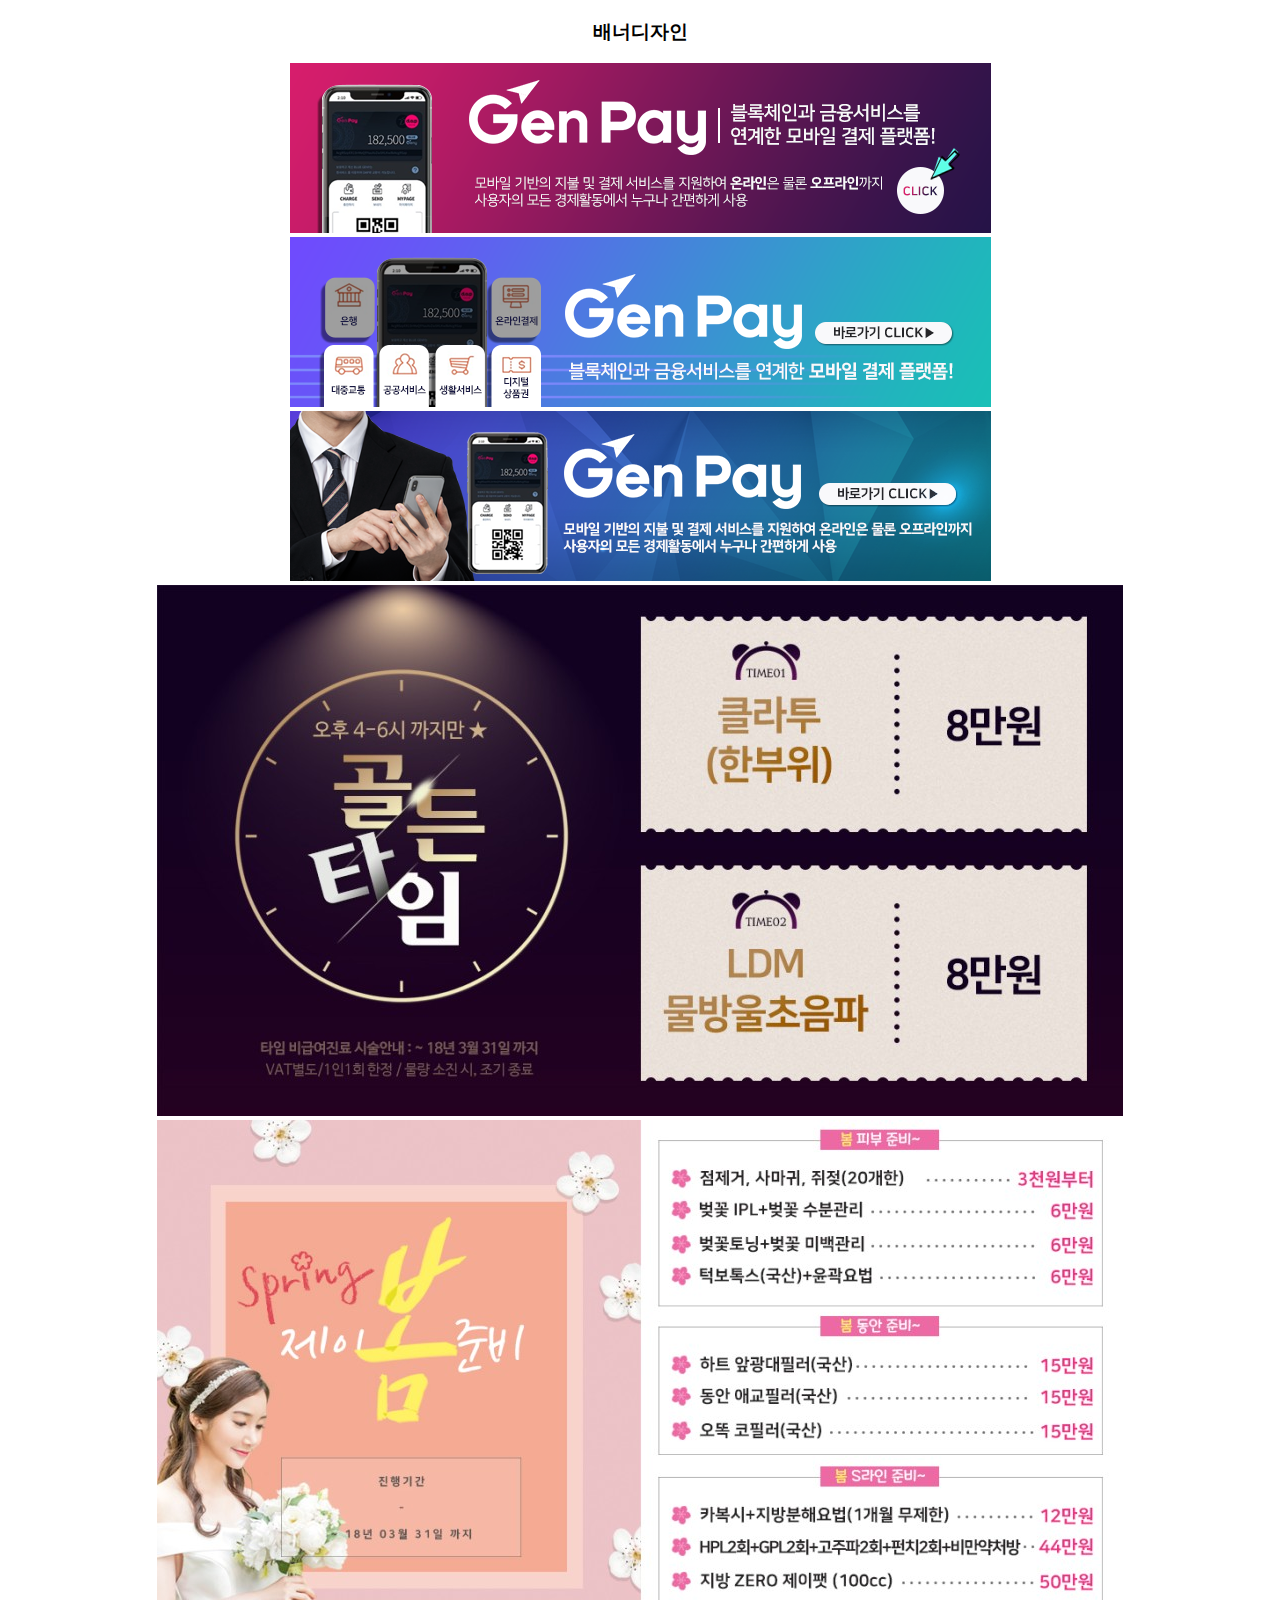
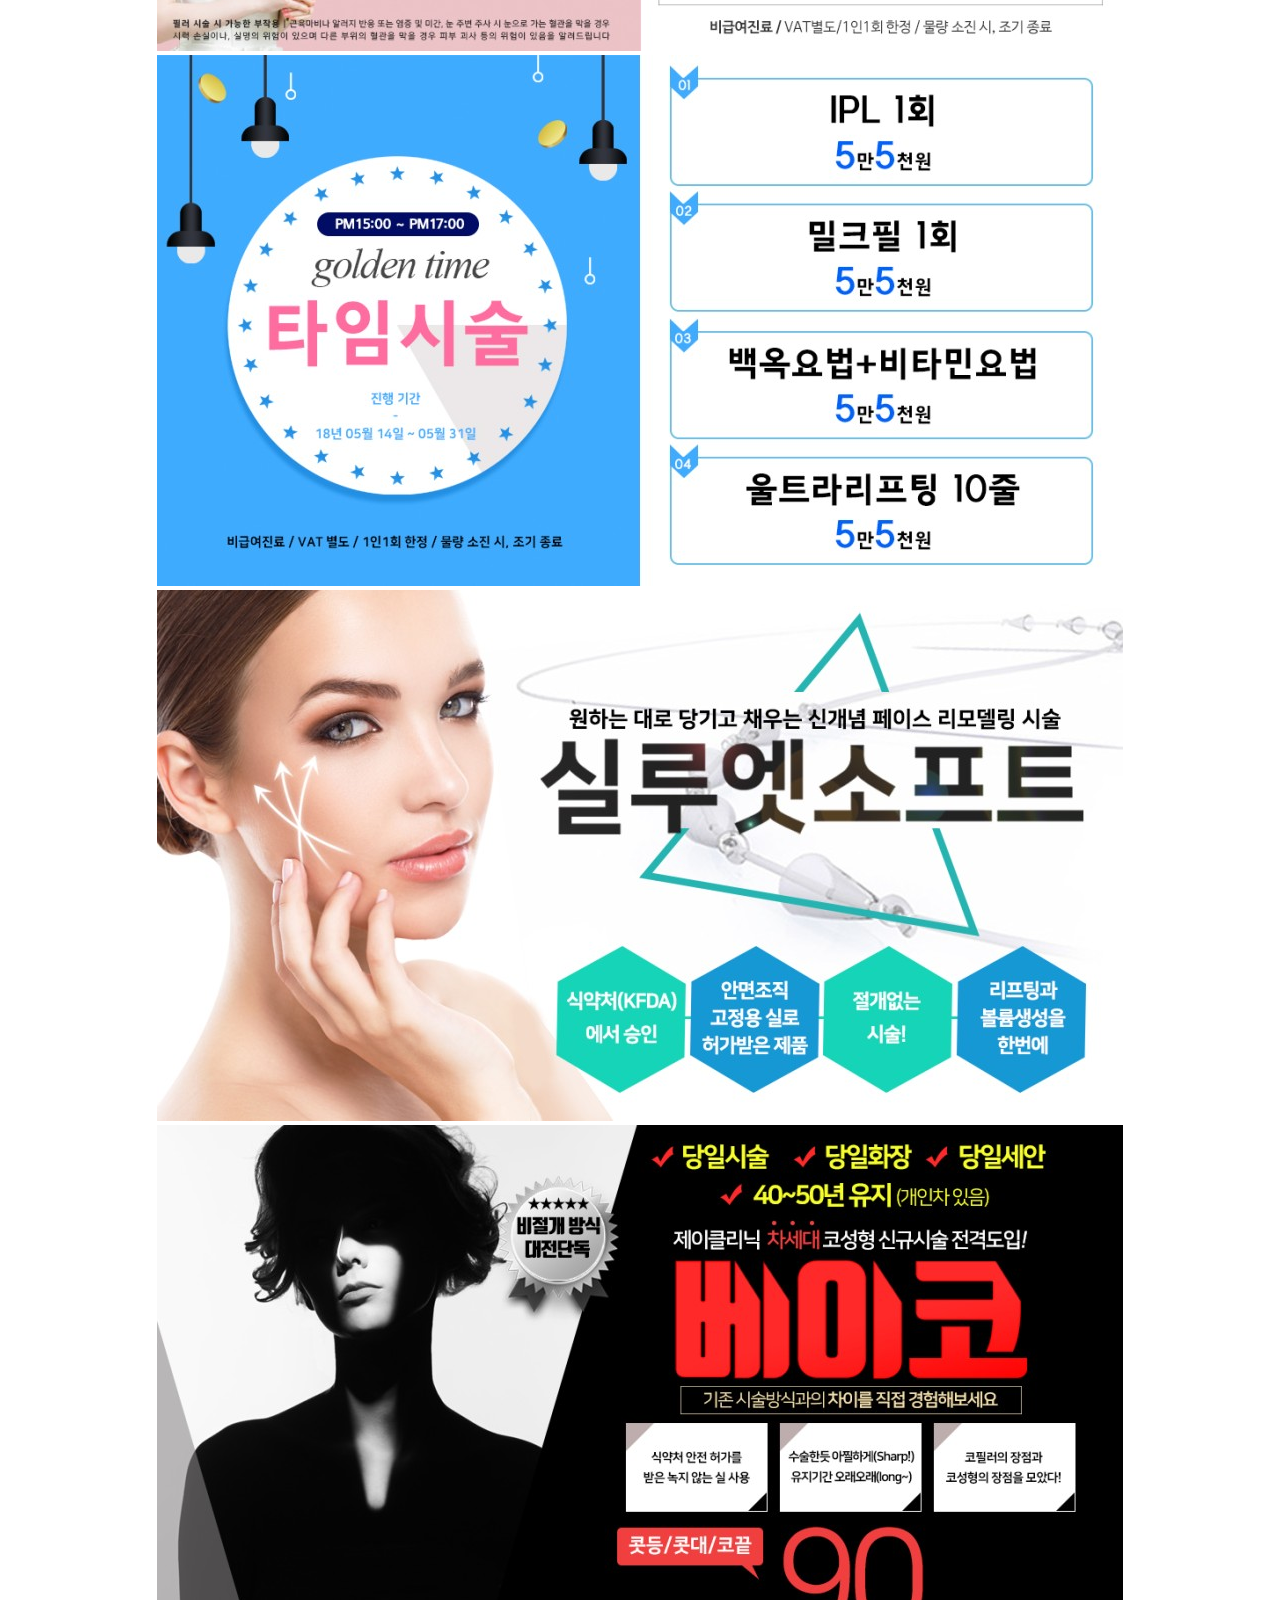
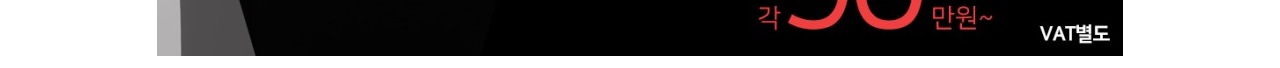
<file: sub_page/sub_page01/index.html>
<!DOCTYPE html>
<html lang="en">
<head>
    <meta charset="UTF-8">
    <title>배너디자인</title>

    <style>
        .wrap {
            
            margin: 0 auto;
            text-align: center;
        }
        
       
        
    </style>


</head>

<body>
    <div class="wrap">
        <h3>배너디자인</h3>

        <div class="img"><img src="./img/%EC%A0%A0%ED%8E%98%EC%9D%B4%ED%8C%9D%EC%97%85_01.png" alt=""></div>
        <div class="img"><img src="./img/%EC%A0%A0%ED%8E%98%EC%9D%B4%ED%8C%9D%EC%97%85_02.png" alt=""></div>
        <div class="img"><img src="./img/%EC%A0%A0%ED%8E%98%EC%9D%B4%ED%8C%9D%EC%97%85_03.png" alt=""></div>
        <div class="img">
            <img src="./img/12%EC%9B%94_%EC%A0%9C%EC%9D%B4_%ED%8C%9D%EC%97%85_%ED%83%80%EC%9E%84_170221.jpg" alt="">
        </div>
        <div class="img"><img src="./img/3%EC%9B%94_%EC%97%90%EB%B8%8C%EB%A6%AC%EB%8D%B0%EC%9D%B4_180223.jpg" alt=""></div>
        <div class="img"><img src="./img/5%EC%9B%94_%EC%9D%B4%EB%B2%A4%ED%8A%B8_%ED%83%80%EC%9E%84_180326.jpg" alt=""></div>
        <div class="img"><img src="./img/7%EC%9B%94_%EC%8B%A4%EB%A3%A8%EC%97%A3%EC%86%8C%ED%94%84%ED%8A%B8%EB%A6%AC%ED%94%84%ED%8C%85_170630.jpg" alt=""></div>
        <div class="img"><img src="./img/%EB%8C%80%EC%A0%84_%EB%B2%A0%EC%9D%B4%EC%BD%94(%EC%88%98%EC%A0%95)_%ED%8C%9D%EC%97%85_180405.jpg" alt=""></div>



    </div>
</body></html>
</file>
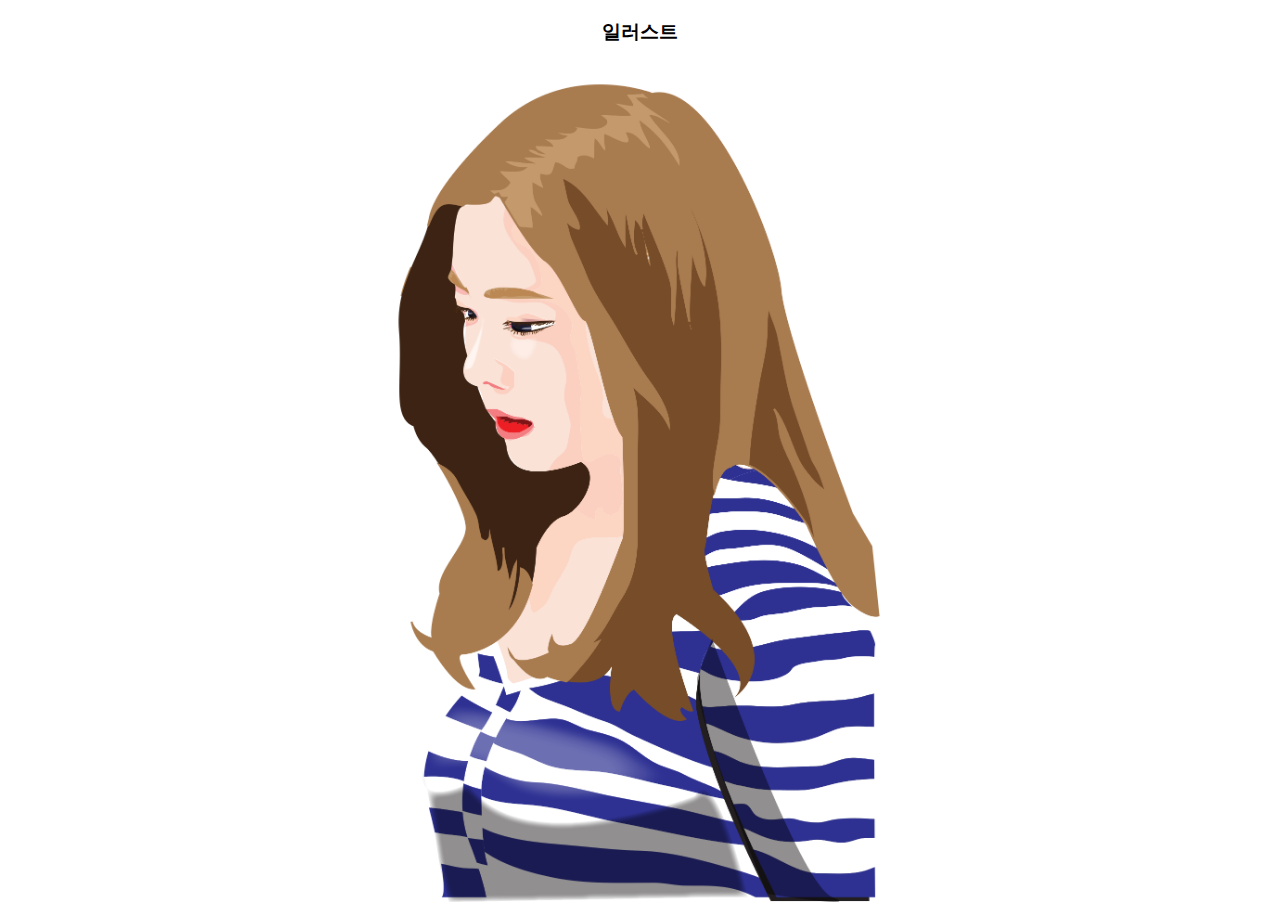
<file: sub_page/sub_page03/index.html>
<!DOCTYPE html>
<html lang="en">

<head>
    <meta charset="UTF-8">
    <title>일러스트</title>

    <style>
        .wrap {

            margin: 0 auto;
            text-align: center;
        }

        .cell {
            float: left;
        }

        .row::after {
            display: block;
            content: "";
            clear: both;
        }
        
        img {
            width: 500px;
        }


    </style>


</head>

<body>
    <div class="wrap">
        <h3>일러스트</h3>
        <div class="img"><img src="./img/%EC%95%84%EC%9D%B4%EB%A6%B0.png" alt=""></div>





    </div>
</body>

</html>
</file>
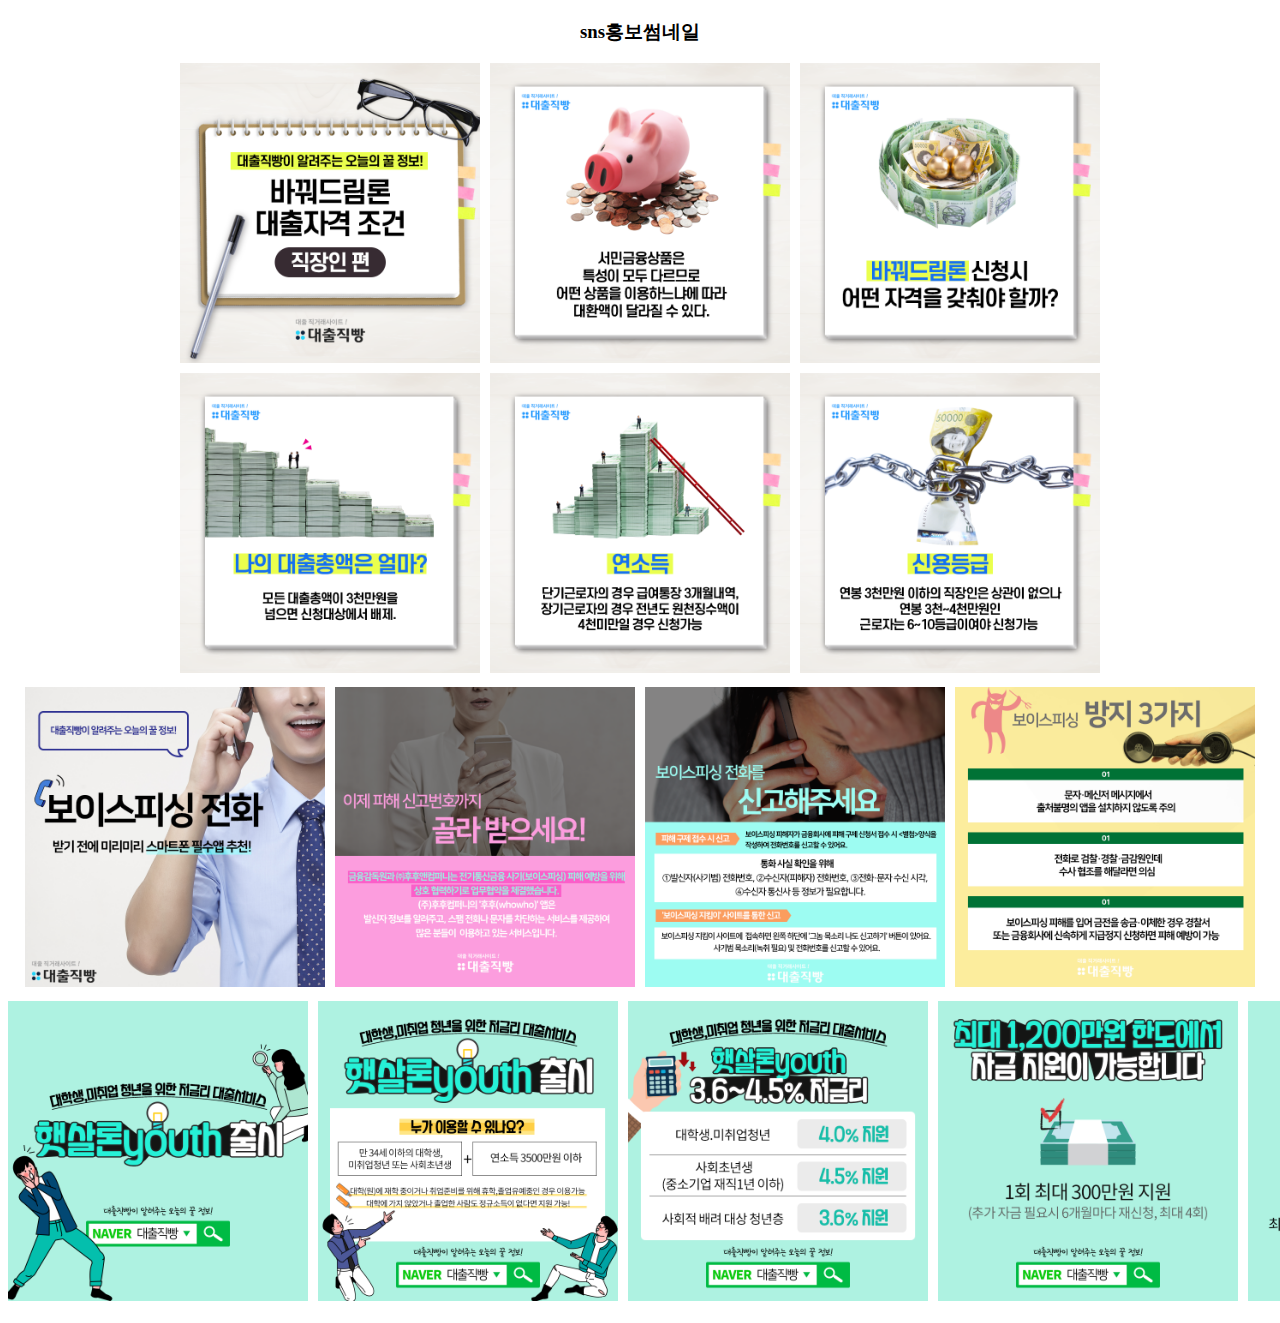
<file: sub_page/sub_page06/index.html>
<!DOCTYPE html>
<html lang="en">

<head>
    <meta charset="UTF-8">
    <title>sns홍보썸네일</title>

    <style>
        .wrap {
            margin: 0 auto;
            text-align: center;
        }

        .cell {
            float: left;
        }

        .row::after {
            display: block;
            content: "";
            clear: both;
        }


    
        
        .con1 {
            width: 920px;
            display: inline-block;
        }
        
        .con2 {
            width: 1230px;
            display: inline-block;
        }
        
        .con3 {
            width: 1540px;
            display: inline-block;
        }
        
        
        img {
            width: 300px;
           margin-right: 10px;
            margin-bottom: 10px;
        }
        
        .con1 > img:nth-child(3n) {
            margin: 0;
        }
        
        
        .con2 > img:last-child {
            margin: 0;
        }
        
        .con3 > img:last-child {
            margin: 0;
        }

    </style>


</head>

<body>
    <div class="wrap">
        <h3>sns홍보썸네일</h3>
        
        <div class="con1 row">
           <img src="./img/02/01%20(1).png" alt="" class="cell">
           <img src="./img/02/02.png" alt="" class="cell">
           <img src="./img/02/03.png" alt="" class="cell">
           <img src="./img/02/04.png" alt="" class="cell">
           <img src="./img/02/05.png" alt="" class="cell">
           <img src="./img/02/06.png" alt="" class="cell">
           
        </div>
        
        <div class="con2 row">
           <img src="./img/01/01.png" alt="" class="cell">
           <img src="./img/01/02.png" alt="" class="cell">
           <img src="./img/01/03.png" alt="" class="cell">
           <img src="./img/01/04.png" alt="" class="cell">
        
        </div>
        
        <div class="con3 row">
           <img src="./img/03/01.png" alt="" class="cell">
           <img src="./img/03/02.png" alt="" class="cell">
           <img src="./img/03/03.png" alt="" class="cell">
           <img src="./img/03/04.png" alt="" class="cell">
           <img src="./img/03/05.png" alt="" class="cell">
        </div>
        





    </div>
</body>

</html>
</file>
